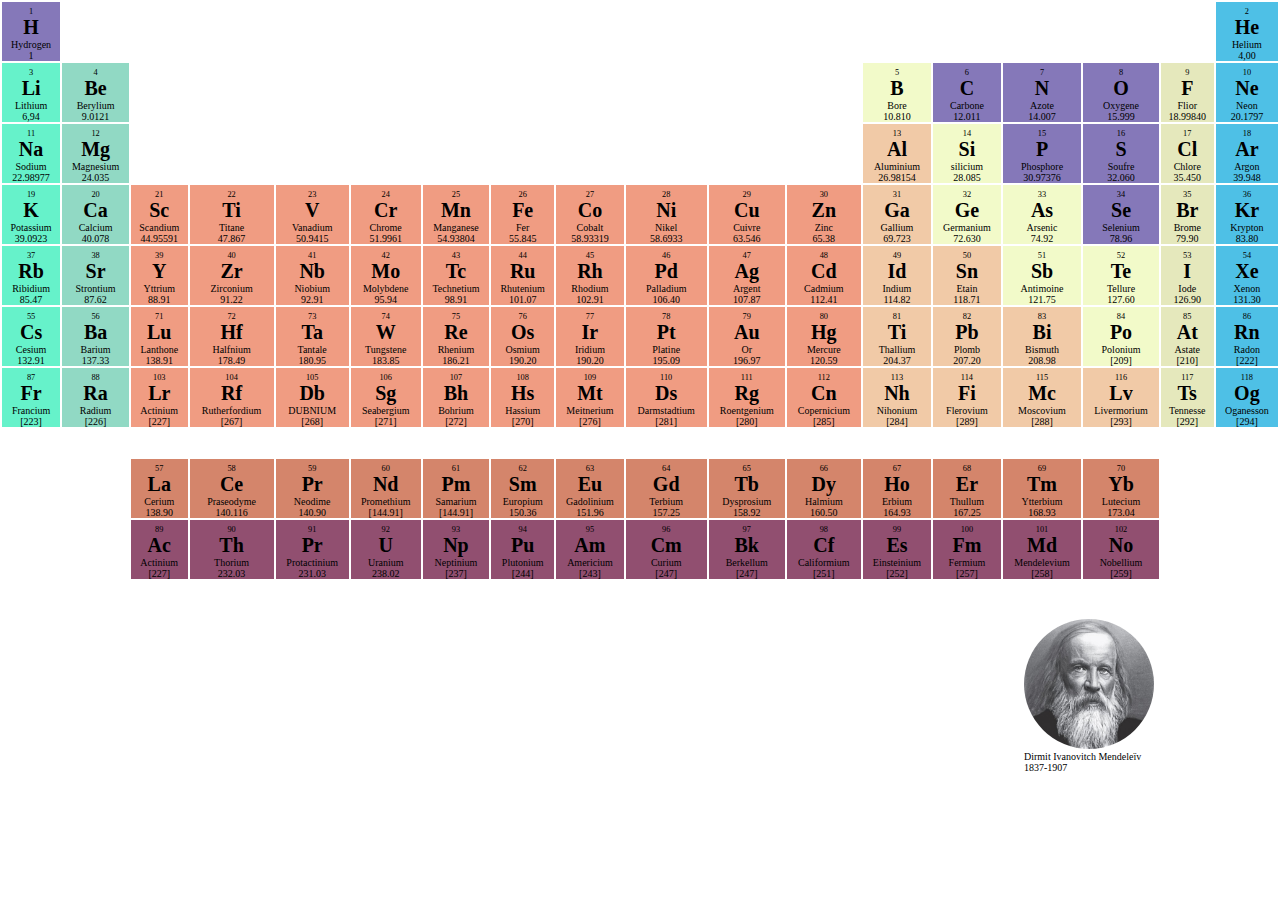
<file: index.html>
<!DOCTYPE html>
<html lang="en">
<head>
    <meta charset="UTF-8">
    <meta http-equiv="X-UA-Compatible" content="IE=edge">
    <meta name="viewport" content="width=device-width, initial-scale=1.0">
    <link rel="stylesheet" href="style.css">
    <title>TABLEAU-PERIODIQUE</title>
</head>
<body>

    <table>
        <tr>
            <td  contenteditable="true"  id="couleur1"><sub>1</sub><h1>H</h1>Hydrogen<br>1</td>
            <td colspan="16"></td>
            <td  contenteditable="true" id="couleur2"><sub>2</sub><h1>He</h1>Helium<br>4,00</td>
        </tr>
        <tr>
            <td  contenteditable="true" id="couleur3"><sub>3</sub><h1>Li</h1>Lithium<br>6,94</td>
            <td  contenteditable="true" id="couleur4"><sub>4</sub><h1>Be</h1>Berylium<br>9.0121</td>
            <td colspan="10"></td>
            <td  contenteditable="true" id="couleur6"><sub>5</sub><h1>B</h1>Bore<br>10.810</td>
            <td  contenteditable="true" id="couleur1"><sub>6</sub><h1>C</h1>Carbone<br>12.011</td>
            <td  contenteditable="true" id="couleur1"><sub>7</sub><h1>N</h1>Azote<br>14.007</td>
            <td  contenteditable="true" id="couleur1"><sub>8</sub><h1>O</h1>Oxygene<br>15.999</td>
            <td  contenteditable="true" id="couleur8"><sub>9</sub><h1>F</h1>Flior<br>18.99840</td>
            <td  contenteditable="true" id="couleur2"><sub>10</sub><h1>Ne</h1>Neon<br>20.1797</td>
        </tr>
        <tr>
            <td  contenteditable="true" id="couleur3"><sub>11</sub><h1>Na</h1>Sodium<br>22.98977</td>
            <td  contenteditable="true" id="couleur4"><sub>12</sub><h1>Mg</h1>Magnesium<br>24.035</td>
            <td colspan="10"></td>
            <td  contenteditable="true" id="couleur7"><sub>13</sub><h1>Al</h1>Aluminium<br>26.98154</td>
            <td  contenteditable="true" id="couleur6"><sub>14</sub><h1>Si</h1>silicium<br>28.085</td>
            <td  contenteditable="true" id="couleur1"><sub>15</sub><h1>P</h1>Phosphore<br>30.97376</td>
            <td  contenteditable="true" id="couleur1"><sub>16</sub><h1>S</h1>Soufre<br>32.060</td>
            <td  contenteditable="true" id="couleur8"><sub>17</sub><h1>Cl</h1>Chlore<br>35.450</td>
            <td  contenteditable="true" id="couleur2"><sub>18</sub><h1>Ar</h1>Argon<br>39.948</td>
        </tr>
        <tr>
            <td  contenteditable="true" id="couleur3" ><sub>19</sub><h1>K</h1>Potassium<br>39.0923</td>
            <td  contenteditable="true" id="couleur4"><sub>20</sub><h1>Ca</h1>Calcium<br>40.078</td>
            <td  contenteditable="true" id="couleur5"><sub>21</sub><h1>Sc</h1>Scandium<br>44.95591</td>
            <td  contenteditable="true" id="couleur5" ><sub>22</sub><h1>Ti</h1>Titane<br>47.867</td>
            <td  contenteditable="true" id="couleur5" ><sub>23</sub><h1>V</h1>Vanadium<br>50.9415</td>
            <td  contenteditable="true" id="couleur5" ><sub>24</sub><h1>Cr</h1>Chrome<br>51.9961</td>
            <td  contenteditable="true" id="couleur5" ><sub>25</sub><h1>Mn</h1>Manganese<br>54.93804</td>
            <td  contenteditable="true" id="couleur5" ><sub>26</sub><h1>Fe</h1>Fer<br>55.845</td>
            <td  contenteditable="true" id="couleur5" ><sub>27</sub><h1>Co</h1>Cobalt<br>58.93319</td>
            <td  contenteditable="true" id="couleur5"><sub>28</sub><h1>Ni</h1>Nikel<br>58.6933</td>
            <td  contenteditable="true" id="couleur5" ><sub>29</sub><h1>Cu</h1>Cuivre<br>63.546</td>
            <td  contenteditable="true" id="couleur5"><sub>30</sub><h1>Zn</h1>Zinc<br>65.38</td>
            <td  contenteditable="true" id="couleur7" ><sub>31</sub><h1>Ga</h1>Gallium<br>69.723</td>
            <td  contenteditable="true" id="couleur6"><sub>32</sub><h1>Ge</h1>Germanium<br>72.630</td>
            <td  contenteditable="true" id="couleur6"><sub>33</sub><h1>As</h1>Arsenic<br>74.92</td>
            <td  contenteditable="true" id="couleur1" ><sub>34</sub><h1>Se</h1>Selenium<br>78.96</td>
            <td  contenteditable="true" id="couleur8"><sub>35</sub><h1>Br</h1>Brome<br>79.90</td>
            <td  contenteditable="true" id="couleur2"><sub>36</sub><h1>Kr</h1>Krypton<br>83.80</td>
        </tr>
        <tr>
            <td  contenteditable="true" id="couleur3" ><sub>37</sub><h1>Rb</h1>Ribidium<br>85.47</td>
            <td  contenteditable="true" id="couleur4" ><sub>38</sub><h1>Sr</h1>Strontium<br>87.62</td>
            <td  contenteditable="true" id="couleur5"><sub>39</sub><h1>Y</h1>Yttrium<br>88.91</td>
            <td  contenteditable="true" id="couleur5"><sub>40</sub><h1>Zr</h1>Zirconium<br>91.22</td>
            <td  contenteditable="true" id="couleur5"><sub>41</sub><h1>Nb</h1>Niobium<br>92.91</td>
            <td  contenteditable="true" id="couleur5"><sub>42</sub><h1>Mo</h1>Molybdene<br>95.94</td>
            <td  contenteditable="true" id="couleur5"><sub>43</sub><h1>Tc</h1>Technetium<br>98.91</td>
            <td  contenteditable="true" id="couleur5" ><sub>44</sub><h1>Ru</h1>Rhutenium<br>101.07</td>
            <td  contenteditable="true" id="couleur5"><sub>45</sub><h1>Rh</h1>Rhodium<br>102.91</td>
            <td  contenteditable="true" id="couleur5"><sub>46</sub><h1>Pd</h1>Palladium<br>106.40</td>
            <td  contenteditable="true" id="couleur5" ><sub>47</sub><h1>Ag</h1>Argent<br>107.87</td>
            <td  contenteditable="true" id="couleur5"><sub>48</sub><h1>Cd</h1>Cadmium<br>112.41</td>
            <td  contenteditable="true" id="couleur7"><sub>49</sub><h1>Id</h1>Indium<br>114.82</td>
            <td  contenteditable="true" id="couleur7" ><sub>50</sub><h1>Sn</h1>Etain<br>118.71</td>
            <td  contenteditable="true" id="couleur6"><sub>51</sub><h1>Sb</h1>Antimoine<br>121.75</td>
            <td  contenteditable="true" id="couleur6" ><sub>52</sub><h1>Te</h1>Tellure<br>127.60</td>
            <td  contenteditable="true" id="couleur8"><sub>53</sub><h1>I</h1>Iode<br>126.90</td>
            <td  contenteditable="true" id="couleur2"><sub>54</sub><h1>Xe</h1>Xenon<br>131.30</td>
        </tr>
        <tr>
            <td  contenteditable="true" id="couleur3"><sub>55</sub><h1>Cs</h1>Cesium<br>132.91</td>
            <td  contenteditable="true" id="couleur4" ><sub>56</sub><h1>Ba</h1>Barium<br>137.33</td>
            <td  contenteditable="true" id="couleur5" ><sub>71</sub><h1>Lu</h1>Lanthone<br>138.91</td>
            <td  contenteditable="true" id="couleur5"><sub>72</sub><h1>Hf</h1>Halfnium<br>178.49</td>
            <td  contenteditable="true" id="couleur5" ><sub>73</sub><h1>Ta</h1>Tantale<br>180.95</td>
            <td  contenteditable="true" id="couleur5"><sub>74</sub><h1>W</h1>Tungstene<br>183.85</td>
            <td  contenteditable="true" id="couleur5" ><sub>75</sub><h1>Re</h1>Rhenium<br>186.21</td>
            <td  contenteditable="true" id="couleur5"><sub>76</sub><h1>Os</h1>Osmium<br>190.20</td>
            <td  contenteditable="true" id="couleur5"><sub>77</sub><h1>Ir</h1>Iridium<br>190.20</td>
            <td  contenteditable="true" id="couleur5" ><sub>78</sub><h1>Pt</h1>Platine<br>195.09</td>
            <td  contenteditable="true" id="couleur5" ><sub>79</sub><h1>Au</h1>Or<br>196.97</td>
            <td  contenteditable="true" id="couleur5"><sub>80</sub><h1>Hg</h1>Mercure<br>120.59</td>
            <td  contenteditable="true" id="couleur7"><sub>81</sub><h1>Ti</h1>Thallium<br>204.37</td>
            <td  contenteditable="true" id="couleur7" ><sub>82</sub><h1>Pb</h1>Plomb<br>207.20</td>
            <td  contenteditable="true" id="couleur7"><sub>83</sub><h1>Bi</h1>Bismuth<br>208.98</td>
            <td  contenteditable="true" id="couleur6"><sub>84</sub><h1>Po</h1>Polonium<br>[209]</td>
            <td  contenteditable="true" id="couleur8"><sub>85</sub><h1>At</h1>Astate<br>[210]</td>
            <td  contenteditable="true" id="couleur2"><sub>86</sub><h1>Rn</h1>Radon<br>[222]</td>
        </tr>
        <tr>
            <td  contenteditable="true" id="couleur3"><sub>87</sub><h1>Fr</h1>Francium<br>[223]</td>
            <td  contenteditable="true" id="couleur4" ><sub>88</sub><h1>Ra</h1>Radium<br>[226]</td>
            <td  contenteditable="true" id="couleur5"><sub>103</sub><h1>Lr</h1>Actinium<br>[227]</td>
            <td  contenteditable="true" id="couleur5"><sub>104</sub><h1>Rf</h1>Rutherfordium<br>[267]</td>
            <td  contenteditable="true" id="couleur5"><sub>105</sub><h1>Db</h1>DUBNIUM<br>[268]</td>
            <td  contenteditable="true" id="couleur5"><sub>106</sub><h1>Sg</h1>Seabergium<br>[271]</td>
            <td  contenteditable="true" id="couleur5"><sub>107</sub><h1>Bh</h1>Bohrium<br>[272]</td>
            <td  contenteditable="true" id="couleur5"><sub>108</sub><h1>Hs</h1>Hassium<br>[270]</td>
            <td  contenteditable="true" id="couleur5"><sub>109</sub><h1>Mt</h1>Meitnerium<br>[276]</td>
            <td  contenteditable="true" id="couleur5"><sub>110</sub><h1>Ds</h1>Darmstadtium<br>[281]</td>
            <td  contenteditable="true" id="couleur5" ><sub>111</sub><h1>Rg</h1>Roentgenium<br>[280]</td>
            <td  contenteditable="true" id="couleur5"><sub>112</sub><h1>Cn</h1>Copernicium<br>[285]</td>
            <td  contenteditable="true" id="couleur7"><sub>113</sub><h1>Nh</h1>Nihonium<br>[284]</td>
            <td  contenteditable="true" id="couleur7"><sub>114</sub><h1>Fi</h1>Flerovium<br>[289]</td>
            <td  contenteditable="true" id="couleur7"><sub>115</sub><h1>Mc</h1>Moscovium<br>[288]</td>
            <td  contenteditable="true" id="couleur7"><sub>116</sub><h1>Lv</h1>Livermorium<br>[293]</td>
            <td  contenteditable="true" id="couleur8"><sub>117</sub><h1>Ts</h1>Tennesse<br>[292]</td>
            <td  contenteditable="true" id="couleur2"><sub>118</sub><h1>Og</h1>Oganesson<br>[294]</td>
        </tr>
        <tr><td colspan="18"></td></tr>
        <tr><td colspan="18"></td></tr>
        <tr><td colspan="18"></td></tr>
        <tr><td colspan="18"></td></tr>
        <tr><td colspan="18"></td></tr>
        <tr><td colspan="18"></td></tr>
        <tr><td colspan="18"></td></tr>
        <tr><td colspan="18"></td></tr>
        <tr><td colspan="18"></td></tr>
        <tr><td colspan="18"></td></tr>
        <tr><td colspan="18"></td></tr>
        <tr><td colspan="18"></td></tr>
        <tr><td colspan="18"></td></tr>
        <tr><td colspan="18"></td></tr>
        <tr><td colspan="18"></td></tr>
        <tr>
            <td colspan="2"></td>
            <td  contenteditable="true" id="couleur9"><sub>57</sub><h1>La</h1>Cerium<br>138.90</td>
            <td  contenteditable="true" id="couleur9"><sub>58</sub><h1>Ce</h1>Praseodyme<br>140.116</td>
            <td  contenteditable="true" id="couleur9"><sub>59</sub><h1>Pr</h1>Neodime<br>140.90</td>
            <td  contenteditable="true" id="couleur9"><sub>60</sub><h1>Nd</h1>Promethium<br>[144.91]</td>
            <td  contenteditable="true" id="couleur9"><sub>61</sub><h1>Pm</h1>Samarium<br>[144.91]</td>
            <td  contenteditable="true" id="couleur9"><sub>62</sub><h1>Sm</h1>Europium<br>150.36</td>
            <td  contenteditable="true" id="couleur9"><sub>63</sub><h1>Eu</h1>Gadolinium<br>151.96</td>
            <td  contenteditable="true" id="couleur9"><sub>64</sub><h1>Gd</h1>Terbium<br>157.25</td>
            <td  contenteditable="true" id="couleur9"><sub>65</sub><h1>Tb</h1>Dysprosium<br>158.92</td>
            <td  contenteditable="true" id="couleur9"><sub>66</sub><h1>Dy</h1>Halmium<br>160.50</td>
            <td  contenteditable="true" id="couleur9"><sub>67</sub><h1>Ho</h1>Erbium<br>164.93</td>
            <td  contenteditable="true" id="couleur9"><sub>68</sub><h1>Er</h1>Thullum<br>167.25</td>
            <td  contenteditable="true" id="couleur9"><sub>69</sub><h1>Tm</h1>Ytterbium<br>168.93</td>
            <td  contenteditable="true" id="couleur9"><sub>70</sub><h1>Yb</h1>Lutecium<br>173.04</td>
        </tr>
        <tr>
            <td colspan="2"></td>
            <td  contenteditable="true" id="couleur10"><sub>89</sub><h1>Ac</h1>Actinium<br>[227]</td>
            <td  contenteditable="true" id="couleur10"><sub>90</sub><h1>Th</h1>Thorium<br>232.03</td>
            <td  contenteditable="true" id="couleur10"><sub>91</sub><h1>Pr</h1>Protactinium<br>231.03</td>
            <td  contenteditable="true" id="couleur10"><sub>92</sub><h1>U</h1>Uranium<br>238.02</td>
            <td  contenteditable="true" id="couleur10"><sub>93</sub><h1>Np</h1>Neptinium<br>[237]</td>
            <td  contenteditable="true" id="couleur10"><sub>94</sub><h1>Pu</h1>Plutonium<br>[244]</td>
            <td  contenteditable="true" id="couleur10"><sub>95</sub><h1>Am</h1>Americium<br>[243]</td>
            <td  contenteditable="true" id="couleur10"><sub>96</sub><h1>Cm</h1>Curium<br>[247]</td>
            <td  contenteditable="true" id="couleur10"><sub>97</sub><h1>Bk</h1>Berkellum<br>[247]</td>
            <td  contenteditable="true" id="couleur10"><sub>98</sub><h1>Cf</h1>Califormium<br>[251]</td>
            <td  contenteditable="true" id="couleur10"><sub>99</sub><h1>Es</h1>Einsteinium<br>[252]</td>
            <td  contenteditable="true" id="couleur10"><sub>100</sub><h1>Fm</h1>Fermium<br>[257]</td>
            <td  contenteditable="true" id="couleur10"><sub>101</sub><h1>Md</h1>Mendelevium<br>[258]</td>
            <td  contenteditable="true" id="couleur10"><sub>102</sub><h1>No</h1>Nobellium<br>[259]</td>
        </tr>
        </table>
        <div class="photo">
            <img src="aaaaa.jpeg" id="mdl">
            <p>Dirmit Ivanovitch Mendeleïv <br>1837-1907</p>
           
        </div>
      
</body>
</html>
</file>
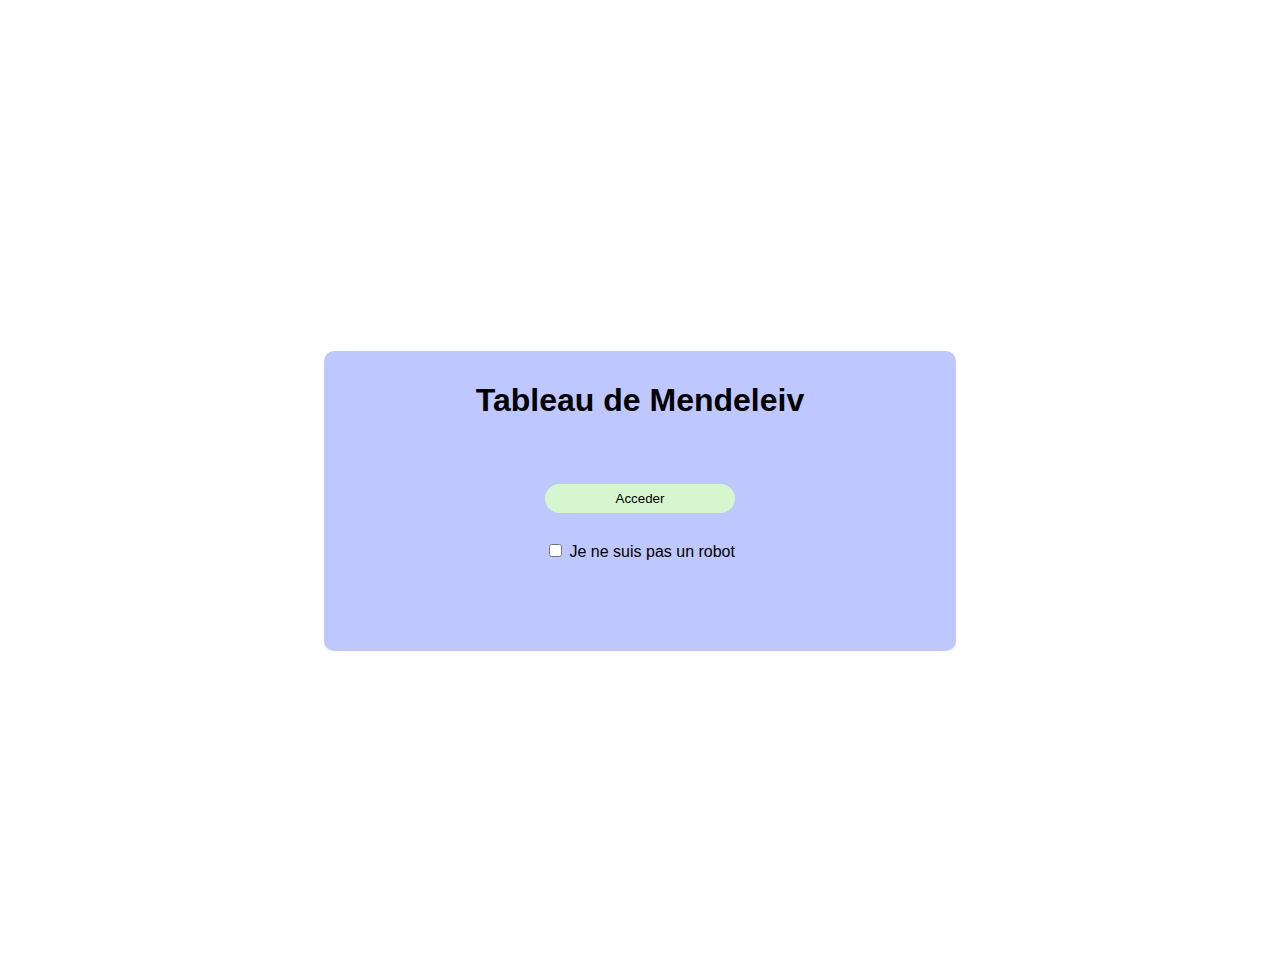
<file: mendeleiev.html>
<!DOCTYPE html>
<html lang="en">
<head>
    <meta charset="UTF-8">
    <meta http-equiv="X-UA-Compatible" content="IE=edge">
    <meta name="viewport" content="width=device-width, initial-scale=1.0">
    <link rel="stylesheet" href="mendeleiev.css">
    <title>Page-d'acceuille</title>
</head>
<body>
    <div class="aa">
        <div class="form">
             <h2>Tableau de Mendeleiv</h2>
             <form action="index.html">
                <button id="acceder">Acceder</button>
            </form>
             <br>
            <input type="checkbox" id="coher">
            <label for="cocher">Je ne suis pas un robot</label>
        </div>
    </div>
</body>
</html>
</file>
<file: style.css>
body{
    
    flex-direction: column;
    display: flex;
}
*{
    margin: 0;
    padding: 0;
    flex-direction: column;
    font-size: none;
}
td{
    text-align: center;
    font-size: 10px;
    justify-content: space-between;
    
}
section{
    margin-top: 10px;
    text-align: center;
    justify-content: center;
    display: flex;
    flex-direction: column;
}
#couleur1{
    background-color: #8578B9 ;
}
#couleur2{
    background-color: #4ec0e6 ;
}
#couleur3{
    background-color: #66f2ca ;
}
#couleur4{
    background-color: #91D9C4 ;
}
#couleur5{
    background-color: #F09C82 ;
}
#couleur6{
    background-color: #F2FAC9 ;
}
#couleur7{
    background-color: #F1CAA7 ;
}
#couleur8{
    background-color: #E5E8BC ;
}
#couleur9{
    background-color: #D4856B ;
}
#couleur10{
    background-color: #914F70 ;
}
#mdl{
 border-radius:  100%;
    height: 130px;
    width: 130px;
}
.photo{
    margin-top: 3%;
    margin-left: 80%;
} 


@media screen and (min-width: 1000px) {
    body{
        font-size: 10px;
        
    }
   
}
@media screen and (max-width: 1000px) {
    td, p{
        font-size: 10px;
    }
}
@media screen and (max-width: 920px) {
    td, p{
        font-size: 9px;
    }
    #mdl{
       
        height: 110px;
        width: 110px;
    }
}
@media screen and (max-width: 900px) {
    td, p{
        font-size: 8px;
    }
    #mdl{
        
        height: 90px;
        width: 90px;
    }
}
@media screen and (max-width: 850px) {
    td, p{
        font-size: 7px;
    }
    #mdl{
        
        height: 70px;
        width: 70px;
    }
}
@media screen and (max-width: 700px) {
    td, p{
        font-size: 6px;
    }
    #mdl{
        
        height: 50px;
        width: 50px;
    }
}
@media screen and (max-width: 500px) {
    td, p{
        font-size: 5px;
    }
}
@media screen and (max-width: 200px) {
    td, p{
        font-size: 4px;
    }
}
</file>
<file: mendeleiev.css>
body{
    text-align: center;
}
.form{
    border-radius: 10px;
    background-color: #BEC7FE;
    justify-content: center;
    text-align: center;  
    height: 8rem;
    height: 300px;
    font-family: Arial, Helvetica, sans-serif;
}
#acceder{
    border-radius: 5rem;
    width: 100px;
    margin: 10px;
}
h2{
    padding-top: 5%;
    font-size: xx-large;
}
#acceder{
    margin-top: 6%;
    border: none;
    width: 30%;
    height: 29px;
}
button{
    cursor: pointer;
    background-color: #D6F6CF;
}
.aa{
    padding: 25%;
    width: 50%;
    text-align: center;
}
@media screen and (max-width: 200px) {
    .form{
        font-size: 12px;
    }
}
</file>
